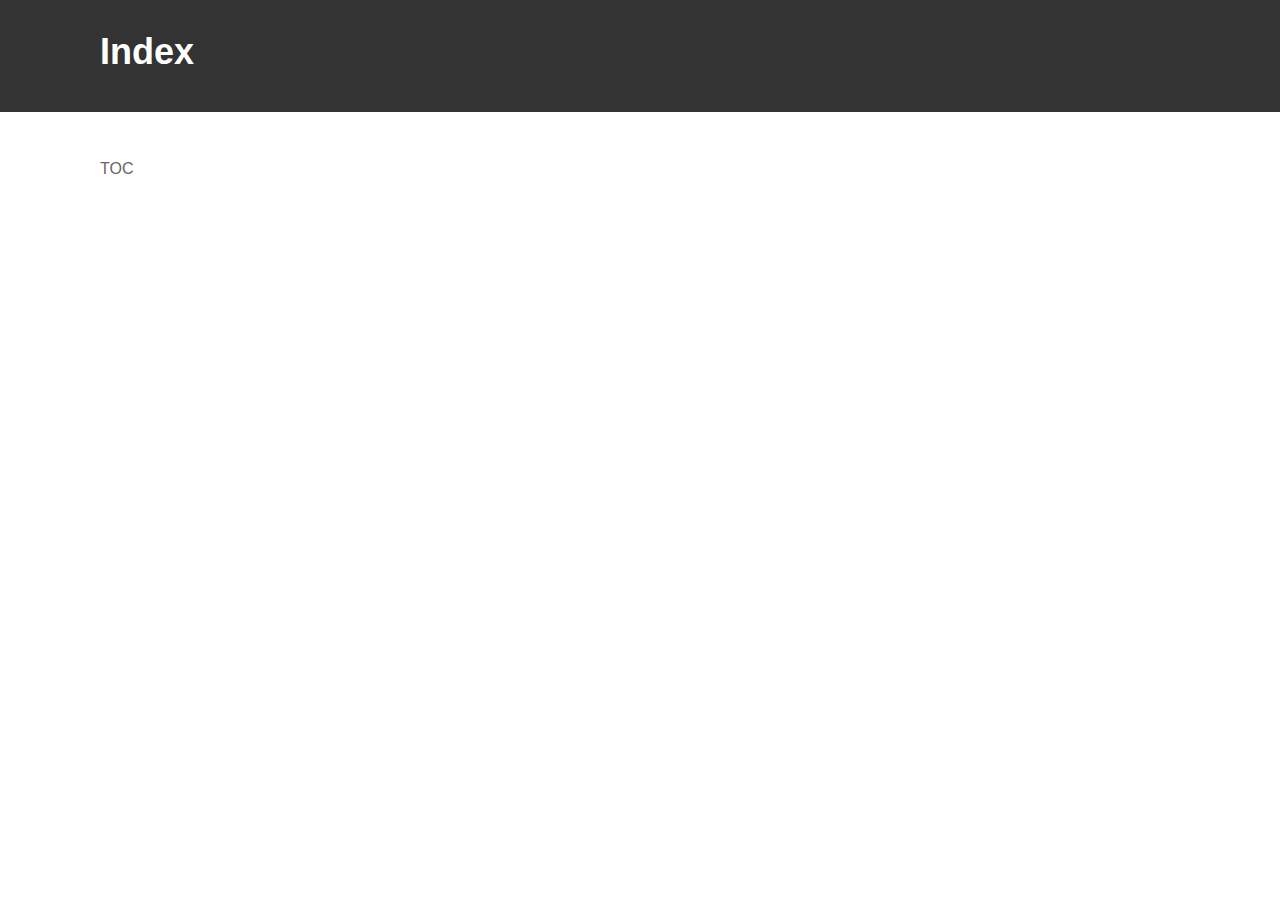
<file: index.html>
<!doctype html>
<html lang="en-GB">
<head>
	<title>Index</title>
	<link rel="stylesheet" href="css/screen.css">
	<link rel="stylesheet" href="css/sassaparilla.css">
	<meta charset="UTF-8">
	<meta http-equiv="X-UA-Compatible" content="IE=edge,chrome=1">
	<meta name="viewport" content="width=device-width, initial-scale=1.0">
	<!--Scripts before load-->
	<script src="http://modernizr.com/downloads/modernizr-2.5.3.js"></script>
</head>
<body>
	<header>
		<div class="container">
			<h1>Index</h1>
		</div>
	</header>
	<div class="container">
		<article>
			TOC
		</article>
	</div>

	<script src="//ajax.googleapis.com/ajax/libs/jquery/1.8.2/jquery.min.js"></script>
	<script type="text/javascript">
		if (typeof jQuery == 'undefined') {
	    	document.write(unescape("%3Cscript src='js/jquery-1.8.2.min.js' type='text/javascript'%3E%3C/script%3E"));
		}
	</script>
	<script src="js/hashgrid.js"></script>
	<script src="js/script.js"></script>
</body>
</html>
</file>
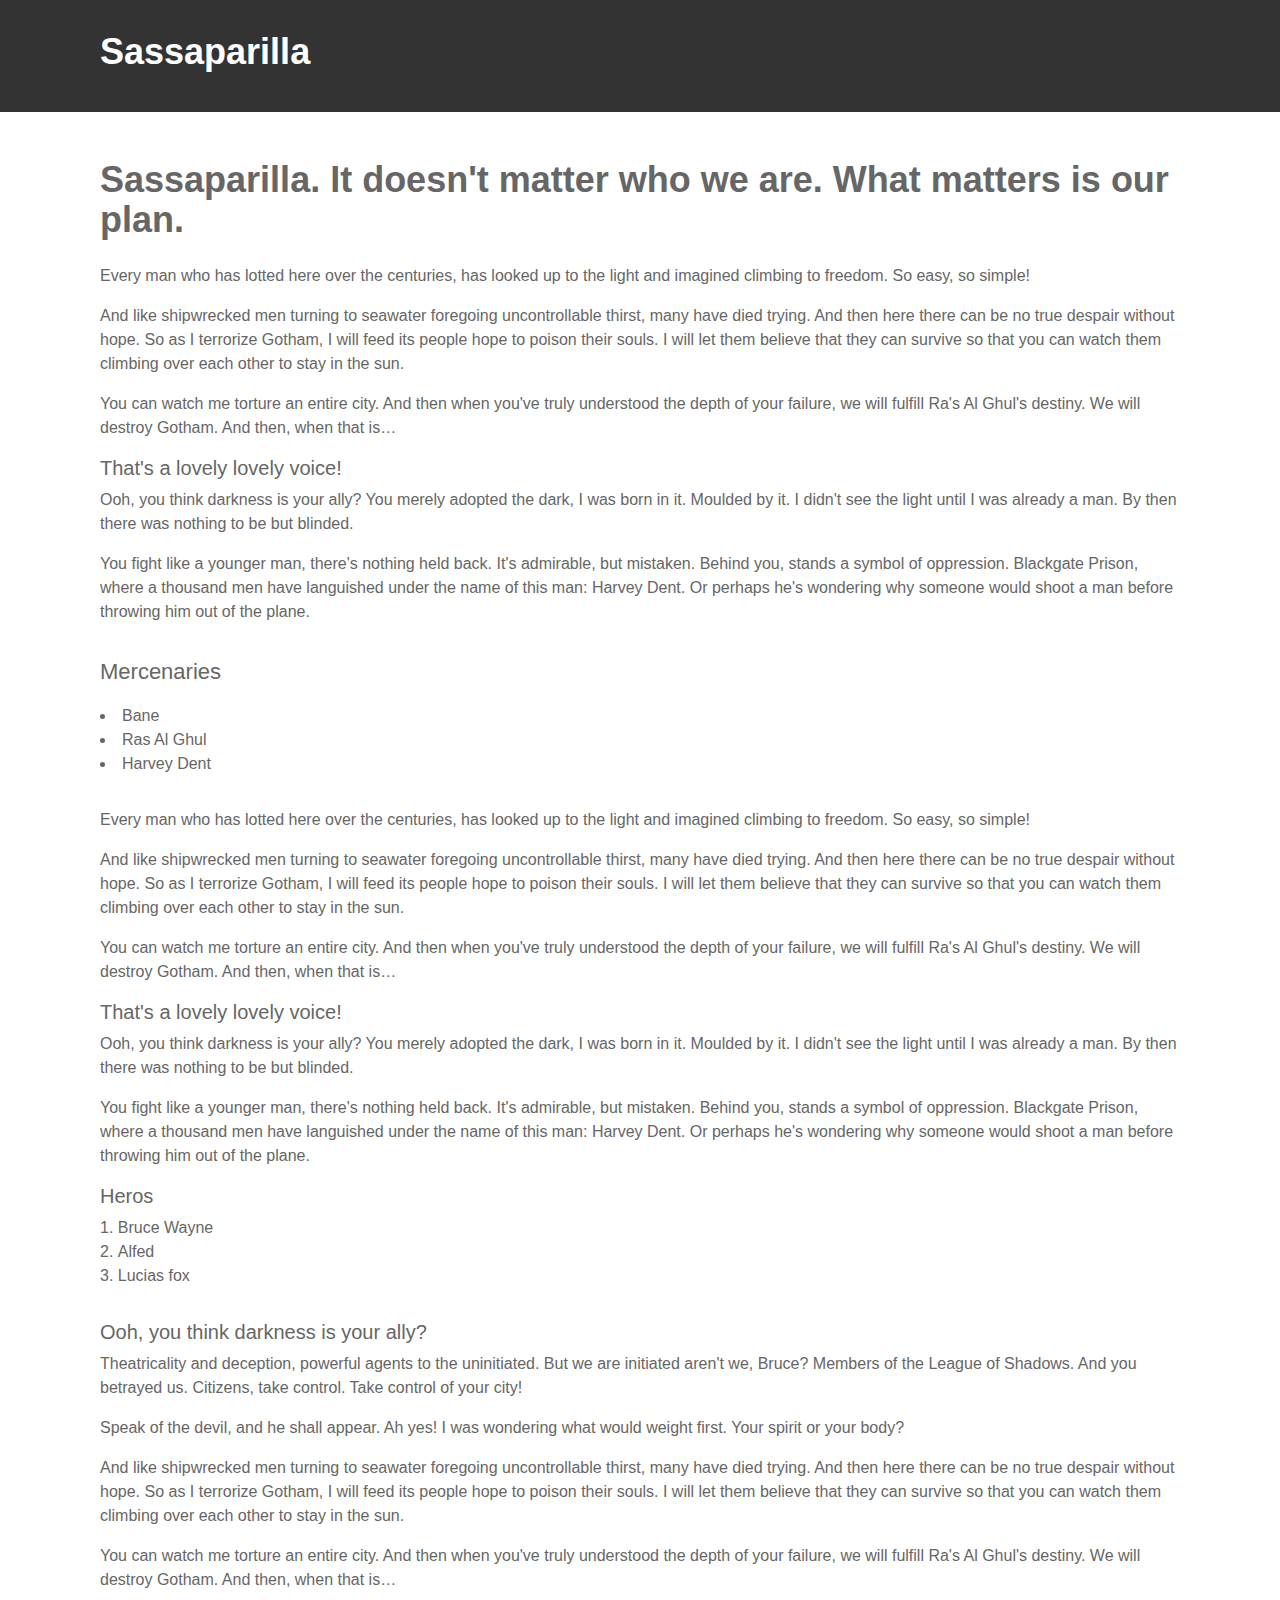
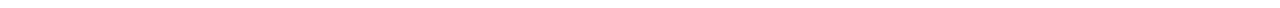
<file: sassaparilla-test.html>
<!doctype html>
<html lang="en-GB">
<head>
    <title>Sassaparilla</title>
    <link rel="stylesheet" href="css/screen.css">
    <link rel="stylesheet" href="css/sassaparilla.css">
    <meta charset="UTF-8">
    <meta http-equiv="X-UA-Compatible" content="IE=edge,chrome=1">
    <meta name="viewport" content="width=device-width, initial-scale=1.0">
    <!--Scripts before load-->
    <script src="http://modernizr.com/downloads/modernizr-2.5.3.js"></script>

</head>
<body>
    <header>
        <div class="container">
            <h1>Sassaparilla</h1>
        </div>
    </header>
    <div class="container">
        <article>
            <h1>Sassaparilla. It doesn't matter who we are. What matters is our plan.</h1>
            <p>Every man who has lotted here over the centuries, has looked up to the light and imagined climbing to freedom. So easy, so simple! </p>
            <p>And like shipwrecked men turning to seawater foregoing uncontrollable thirst, many have died trying. And then here there can be no true despair without hope. So as I terrorize Gotham, I will feed its people hope to poison their souls. I will let them believe that they can survive so that you can watch them climbing over each other to stay in the sun.</p>
            <p>You can watch me torture an entire city. And then when you've truly understood the depth of your failure, we will fulfill Ra's Al Ghul's destiny. We will destroy Gotham. And then, when that is&hellip;</p>

            <h4>That's a lovely lovely voice!</h4>
            <p>Ooh, you think darkness is your ally? You merely adopted the dark, I was born in it. Moulded by it. I didn't see the light until I was already a man. By then there was nothing to be but blinded.</p>
            <p>You fight like a younger man, there's nothing held back. It's admirable, but mistaken. Behind you, stands a symbol of oppression. Blackgate Prison, where a thousand men have languished under the name of this man: Harvey Dent. Or perhaps he's wondering why someone would shoot a man before throwing him out of the plane.</p>
            <h3>Mercenaries</h3>
            <ul>
                <li>Bane</li>
                <li>Ras Al Ghul</li>
                <li>Harvey Dent</li>
            </ul>
            <p>Every man who has lotted here over the centuries, has looked up to the light and imagined climbing to freedom. So easy, so simple! </p>
            <p>And like shipwrecked men turning to seawater foregoing uncontrollable thirst, many have died trying. And then here there can be no true despair without hope. So as I terrorize Gotham, I will feed its people hope to poison their souls. I will let them believe that they can survive so that you can watch them climbing over each other to stay in the sun.</p>
            <p>You can watch me torture an entire city. And then when you've truly understood the depth of your failure, we will fulfill Ra's Al Ghul's destiny. We will destroy Gotham. And then, when that is&hellip;</p>

            <h4>That's a lovely lovely voice!</h4>
            <p>Ooh, you think darkness is your ally? You merely adopted the dark, I was born in it. Moulded by it. I didn't see the light until I was already a man. By then there was nothing to be but blinded.</p>
            <p>You fight like a younger man, there's nothing held back. It's admirable, but mistaken. Behind you, stands a symbol of oppression. Blackgate Prison, where a thousand men have languished under the name of this man: Harvey Dent. Or perhaps he's wondering why someone would shoot a man before throwing him out of the plane.</p>

            <h4>Heros</h4>
            <ol>
                <li>Bruce Wayne</li>
                <li>Alfed</li>
                <li>Lucias fox</li>
            </ol>

            <h4>Ooh, you think darkness is your ally?</h4>
            <p>Theatricality and deception, powerful agents to the uninitiated. But we are initiated aren't we, Bruce? Members of the League of Shadows. And you betrayed us. Citizens, take control. Take control of your city!</p>
            <p>Speak of the devil, and he shall appear. Ah yes! I was wondering what would weight first. Your spirit or your body?</p>
            <p>And like shipwrecked men turning to seawater foregoing uncontrollable thirst, many have died trying. And then here there can be no true despair without hope. So as I terrorize Gotham, I will feed its people hope to poison their souls. I will let them believe that they can survive so that you can watch them climbing over each other to stay in the sun.</p>
            <p>You can watch me torture an entire city. And then when you've truly understood the depth of your failure, we will fulfill Ra's Al Ghul's destiny. We will destroy Gotham. And then, when that is&hellip;</p>
        </article>
    </div>

    <script src="//ajax.googleapis.com/ajax/libs/jquery/1.8.2/jquery.min.js"></script>
    <script type="text/javascript">
        if (typeof jQuery == 'undefined') {
            document.write(unescape("%3Cscript src='js/jquery-1.8.2.min.js' type='text/javascript'%3E%3C/script%3E"));
        }
    </script>
    <script src="js/hashgrid.js"></script>
    <script src="js/script.js"></script>
</body>
</html>
</file>
<file: css/screen.css>
* {
  -moz-box-sizing: border-box;
  -webkit-box-sizing: border-box;
  box-sizing: border-box; }

html, body, div, span, applet, object, iframe, h1, h2, h3, h4, h5, h6, p, blockquote, pre, a, abbr, acronym, address, big, cite, code, del, dfn, em, img, ins, kbd, q, s, samp, small, strike, strong, sub, sup, tt, var, b, u, i, center, dl, dt, dd, ol, ul, li, fieldset, form, label, legend, table, caption, tbody, tfoot, thead, tr, th, td, article, aside, canvas, details, embed, figure, figcaption, footer, header, hgroup, menu, nav, output, ruby, section, summary, time, mark, audio, video {
  margin: 0;
  padding: 0;
  border: 0;
  font: inherit;
  font-size: 100%;
  vertical-align: baseline; }

table {
  border-collapse: collapse;
  border-spacing: 0; }

caption, th, td {
  text-align: left;
  font-weight: normal;
  vertical-align: middle; }

q, blockquote {
  quotes: none; }

q:before, q:after, blockquote:before, blockquote:after {
  content: "";
  content: none; }

a img {
  border: none; }

article, aside, details, figcaption, figure, footer, header, hgroup, menu, nav, section, summary {
  display: block; }

button, input {
  line-height: normal; }

button, input, select, textarea {
  font-size: 100%;
  margin: 0;
  vertical-align: baseline;
  *vertical-align: middle; }

button, input[type="button"], input[type="reset"], input[type="submit"] {
  cursor: pointer;
  *overflow: visible; }

button::-moz-focus-inner, input::-moz-focus-inner {
  border: 0;
  padding: 0; }

textarea {
  overflow: auto;
  vertical-align: top;
  resize: vertical; }

/* ::Clearfixs and extends. Use which suits best */
/* ----------------------------------------------------------- */
.clearfix, .container, section {
  overflow: hidden;
  *zoom: 1; }

.pie-clearfix {
  *zoom: 1; }
  .pie-clearfix:after {
    content: "";
    display: table;
    clear: both; }

.max-width {
  max-width: 100%;
  height: auto; }

/* ::Base styles Almost exclusively single element selectors */
/* ------------------------------------------------------------ */
html {
  font-size: 100%; }

body {
  color: #666666;
  font-family: Helvetica, Arial, sans-serif; }

a {
  color: #666666;
  white-space: pre;
  white-space: pre-wrap;
  white-space: pre-line;
  white-space: -pre-wrap;
  white-space: -o-pre-wrap;
  white-space: -moz-pre-wrap;
  white-space: -hp-pre-wrap;
  word-wrap: break-word; }
  a:hover, a:focus, a:active {
    color: #222222; }

h1 {
  font-size: 2.25em;
  line-height: 1.1111111em;
  margin: 0 0 0.6666667em 0; }

h2 {
  font-size: 1.875em;
  line-height: 1.3333333em;
  margin: 1.0666667em 0 0.5333333em 0; }

h3 {
  font-size: 1.375em;
  line-height: 1.4545455em;
  margin: 1.4545455em 0 0.7272727em 0; }

h4 {
  font-size: 1.25em;
  line-height: 1.2em;
  margin: 0 0 0.4em 0; }

h5 {
  font-size: 1.125em;
  line-height: 1.3333333em;
  margin: 0 0 0.4444444em 0; }

h6 {
  font-size: 1em;
  line-height: 1.5em;
  margin: 0 0 0.5em 0; }

p, pre, label {
  font-size: 1em;
  line-height: 1.5em;
  margin: 0 0 1em 0; }

ol, ul {
  font-size: 1em;
  line-height: 1.5em;
  margin: 0 0 2em 0; }

li {
  line-height: auto; }

ul {
  list-style-position: outside;
  list-style-type: disc; }

ol {
  list-style-position: outside;
  list-style-type: decimal; }

strong, b {
  font-weight: 600; }

em, i, q {
  font-style: italic; }

blockquote {
  padding-left: 1em;
  border-left: 0.3125em solid gray;
  line-height: normal;
  margin: 0; }
  blockquote p {
    font-style: italic;
    margin: 0;
    font-size: 1.25em;
    line-height: 1.2em;
    margin: 1.2em 0 1.2em 0; }

label, select {
  display: block; }

input[type="search"] {
  -webkit-box-sizing: content-box;
  -moz-box-sizing: content-box;
  -webkit-appearance: textfield;
  box-sizing: content-box; }

input[type="search"]::-webkit-search-decoration,
input[type="search"]::-webkit-search-cancel-button {
  -webkit-appearance: none; }

textarea {
  overflow: auto;
  vertical-align: top; }

textarea,
input[type="text"],
input[type="password"],
input[type="datetime"],
input[type="datetime-local"],
input[type="date"],
input[type="month"],
input[type="time"],
input[type="week"],
input[type="number"],
input[type="email"],
input[type="url"],
input[type="search"],
input[type="tel"] {
  -webkit-box-shadow: inset 0 1px 1px rgba(0, 0, 0, 0.075);
  -moz-box-shadow: inset 0 1px 1px rgba(0, 0, 0, 0.075);
  box-shadow: inset 0 1px 1px rgba(0, 0, 0, 0.075);
  -webkit-transition: border linear 0.2s, box-shadow linear 0.2s;
  -moz-transition: border linear 0.2s, box-shadow linear 0.2s;
  -o-transition: border linear 0.2s, box-shadow linear 0.2s;
  transition: border linear 0.2s, box-shadow linear 0.2s; }

input[type="radio"],
input[type="checkbox"] {
  margin: 4px 0 0;
  margin-top: 1px \9;
  *margin-top: 0;
  line-height: normal;
  cursor: pointer; }

input[type="file"],
input[type="image"],
input[type="submit"],
input[type="reset"],
input[type="button"],
input[type="radio"],
input[type="checkbox"] {
  width: auto; }

select,
input[type="file"] {
  *margin-top: 4px;
  /* In IE7, the height of the select element cannot be changed by height, only font-size */ }

select:focus,
input[type="file"]:focus,
input[type="radio"]:focus,
input[type="checkbox"]:focus {
  outline: thin dotted #333;
  outline: 5px auto -webkit-focus-ring-color;
  outline-offset: -2px; }

/* ::Layout styles - Layouts hold one or more modules together. */
/* ------------------------------------------------------------ */
.container {
  margin: 0 auto;
  width: 95%; }

/* Example styles - you'll most likey want to remove*/
header {
  padding-top: 2em;
  padding-bottom: 1em;
  margin-bottom: 3em;
  background: #333; }
  header h1 {
    color: #fff; }

h1 {
  font-weight: 600; }

ol {
  list-style-position: inside;
  list-style-type: decimal; }

ul {
  list-style-position: inside;
  list-style-type: disc; }

/* ::Media queries */
/* ------------------------------------------------------------ */
@media screen and (min-width: 30em) {
  .container {
    width: 95%; } }
@media screen and (min-width: 50em) {
  .container {
    min-width: 48.75em; } }
@media screen and (min-width: 77.5em) {
  .container {
    max-width: 67.5em; } }
@media print {
  body {
    font-size: 62.5%;
    line-height: 1em; } }
@media screen and (max-width: 769px) {
  body {
    -webkit-text-size-adjust: none; } }
/* ::State styles */
/* ------------------------------------------------------------ */
.is-hidden {
  display: none; }

.is-shown, .is-block {
  display: block; }

.is-uppercase {
  text-transform: uppercase;
  letter-spacing: 1px; }

.is-lowercase {
  text-transform: lowercase; }

/* ::Debugs and #grid by Jon Gibbins */
/* ----------------------------------------------------------- */
#grid {
  width: 100%;
  position: absolute;
  top: 0;
  left: 0; }

#grid div.horiz {
  height: 8px;
  border-bottom: 1px solid #ddd;
  margin: 0;
  padding: 0; }

/*# sourceMappingURL=screen.css.map */
</file>
<file: css/sassaparilla.css>
* {
  -moz-box-sizing: border-box;
  -webkit-box-sizing: border-box;
  box-sizing: border-box; }

html, body, div, span, applet, object, iframe, h1, h2, h3, h4, h5, h6, p, blockquote, pre, a, abbr, acronym, address, big, cite, code, del, dfn, em, img, ins, kbd, q, s, samp, small, strike, strong, sub, sup, tt, var, b, u, i, center, dl, dt, dd, ol, ul, li, fieldset, form, label, legend, table, caption, tbody, tfoot, thead, tr, th, td, article, aside, canvas, details, embed, figure, figcaption, footer, header, hgroup, menu, nav, output, ruby, section, summary, time, mark, audio, video {
  margin: 0;
  padding: 0;
  border: 0;
  font: inherit;
  font-size: 100%;
  vertical-align: baseline; }

table {
  border-collapse: collapse;
  border-spacing: 0; }

caption, th, td {
  text-align: left;
  font-weight: normal;
  vertical-align: middle; }

q, blockquote {
  quotes: none; }

q:before, q:after, blockquote:before, blockquote:after {
  content: "";
  content: none; }

a img {
  border: none; }

article, aside, details, figcaption, figure, footer, header, hgroup, menu, nav, section, summary {
  display: block; }

button, input {
  line-height: normal; }

button, input, select, textarea {
  font-size: 100%;
  margin: 0;
  vertical-align: baseline;
  *vertical-align: middle; }

button, input[type="button"], input[type="reset"], input[type="submit"] {
  cursor: pointer;
  *overflow: visible; }

button::-moz-focus-inner, input::-moz-focus-inner {
  border: 0;
  padding: 0; }

textarea {
  overflow: auto;
  vertical-align: top;
  resize: vertical; }

/* ::Clearfixs and extends. Use which suits best */
/* ----------------------------------------------------------- */
.clearfix, .container, section {
  overflow: hidden;
  *zoom: 1; }

.pie-clearfix {
  *zoom: 1; }
  .pie-clearfix:after {
    content: "";
    display: table;
    clear: both; }

.max-width {
  max-width: 100%;
  height: auto; }

/* ::Base styles Almost exclusively single element selectors */
/* ------------------------------------------------------------ */
html {
  font-size: 100%; }

body {
  color: #666666;
  font-family: Helvetica, Arial, sans-serif; }

a {
  color: #666666;
  white-space: pre;
  white-space: pre-wrap;
  white-space: pre-line;
  white-space: -pre-wrap;
  white-space: -o-pre-wrap;
  white-space: -moz-pre-wrap;
  white-space: -hp-pre-wrap;
  word-wrap: break-word; }
  a:hover, a:focus, a:active {
    color: #222222; }

h1 {
  font-size: 2.25em;
  line-height: 1.1111111em;
  margin: 0 0 0.6666667em 0; }

h2 {
  font-size: 1.875em;
  line-height: 1.3333333em;
  margin: 1.0666667em 0 0.5333333em 0; }

h3 {
  font-size: 1.375em;
  line-height: 1.4545455em;
  margin: 1.4545455em 0 0.7272727em 0; }

h4 {
  font-size: 1.25em;
  line-height: 1.2em;
  margin: 0 0 0.4em 0; }

h5 {
  font-size: 1.125em;
  line-height: 1.3333333em;
  margin: 0 0 0.4444444em 0; }

h6 {
  font-size: 1em;
  line-height: 1.5em;
  margin: 0 0 0.5em 0; }

p, pre, label {
  font-size: 1em;
  line-height: 1.5em;
  margin: 0 0 1em 0; }

ol, ul {
  font-size: 1em;
  line-height: 1.5em;
  margin: 0 0 2em 0; }

li {
  line-height: auto; }

ul {
  list-style-position: outside;
  list-style-type: disc; }

ol {
  list-style-position: outside;
  list-style-type: decimal; }

strong, b {
  font-weight: 600; }

em, i, q {
  font-style: italic; }

blockquote {
  padding-left: 1em;
  border-left: 0.3125em solid gray;
  line-height: normal;
  margin: 0; }
  blockquote p {
    font-style: italic;
    margin: 0;
    font-size: 1.25em;
    line-height: 1.2em;
    margin: 1.2em 0 1.2em 0; }

label, select {
  display: block; }

input[type="search"] {
  -webkit-box-sizing: content-box;
  -moz-box-sizing: content-box;
  -webkit-appearance: textfield;
  box-sizing: content-box; }

input[type="search"]::-webkit-search-decoration,
input[type="search"]::-webkit-search-cancel-button {
  -webkit-appearance: none; }

textarea {
  overflow: auto;
  vertical-align: top; }

textarea,
input[type="text"],
input[type="password"],
input[type="datetime"],
input[type="datetime-local"],
input[type="date"],
input[type="month"],
input[type="time"],
input[type="week"],
input[type="number"],
input[type="email"],
input[type="url"],
input[type="search"],
input[type="tel"] {
  -webkit-box-shadow: inset 0 1px 1px rgba(0, 0, 0, 0.075);
  -moz-box-shadow: inset 0 1px 1px rgba(0, 0, 0, 0.075);
  box-shadow: inset 0 1px 1px rgba(0, 0, 0, 0.075);
  -webkit-transition: border linear 0.2s, box-shadow linear 0.2s;
  -moz-transition: border linear 0.2s, box-shadow linear 0.2s;
  -o-transition: border linear 0.2s, box-shadow linear 0.2s;
  transition: border linear 0.2s, box-shadow linear 0.2s; }

input[type="radio"],
input[type="checkbox"] {
  margin: 4px 0 0;
  margin-top: 1px \9;
  *margin-top: 0;
  line-height: normal;
  cursor: pointer; }

input[type="file"],
input[type="image"],
input[type="submit"],
input[type="reset"],
input[type="button"],
input[type="radio"],
input[type="checkbox"] {
  width: auto; }

select,
input[type="file"] {
  *margin-top: 4px;
  /* In IE7, the height of the select element cannot be changed by height, only font-size */ }

select:focus,
input[type="file"]:focus,
input[type="radio"]:focus,
input[type="checkbox"]:focus {
  outline: thin dotted #333;
  outline: 5px auto -webkit-focus-ring-color;
  outline-offset: -2px; }

/* ::Layout styles - Layouts hold one or more modules together. */
/* ------------------------------------------------------------ */
.container {
  margin: 0 auto;
  width: 95%; }

/* Example styles - you'll most likey want to remove*/
header {
  padding-top: 2em;
  padding-bottom: 1em;
  margin-bottom: 3em;
  background: #333; }
  header h1 {
    color: #fff; }

h1 {
  font-weight: 600; }

ol {
  list-style-position: inside;
  list-style-type: decimal; }

ul {
  list-style-position: inside;
  list-style-type: disc; }

/*# sourceMappingURL=sassaparilla.css.map */
</file>
